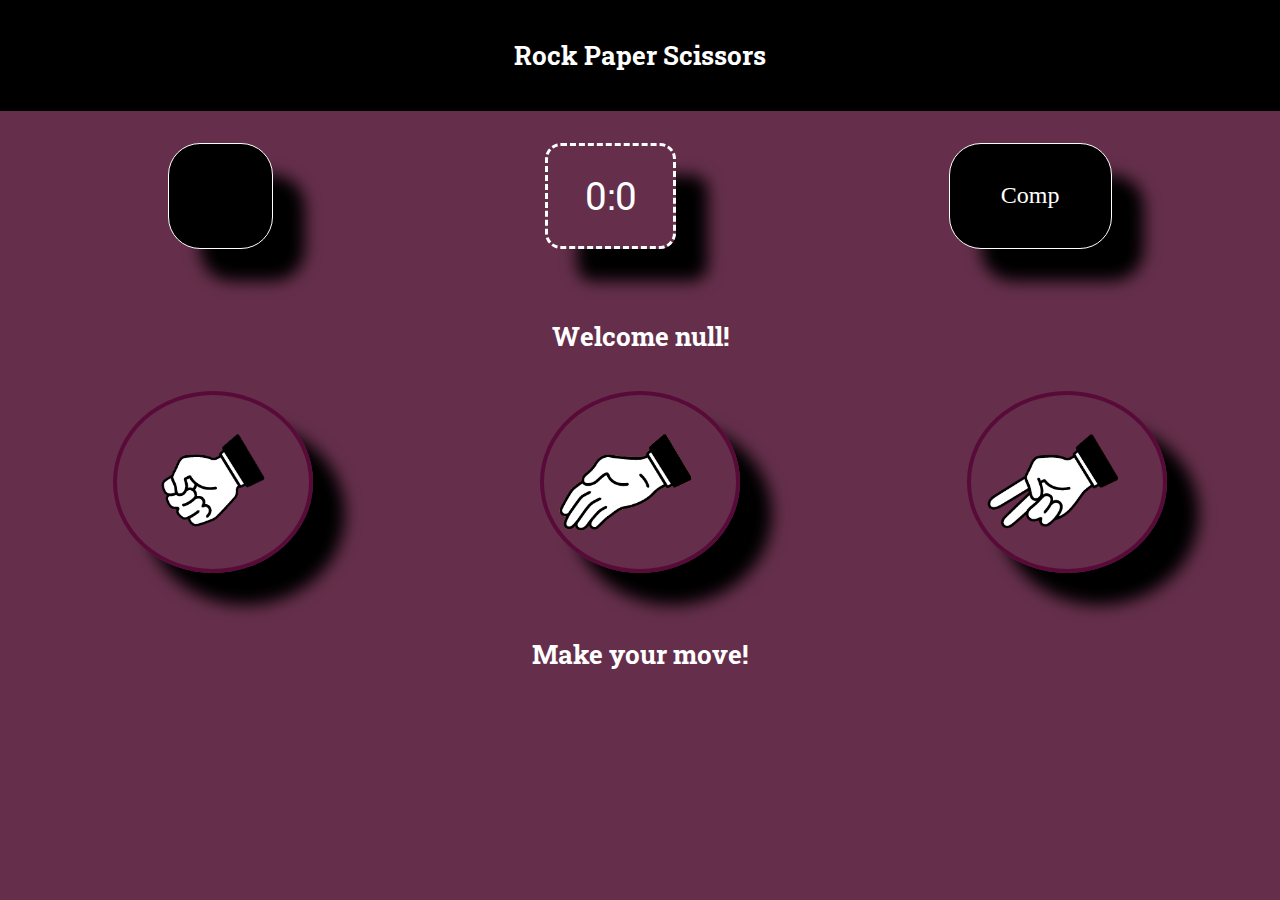
<file: index.html>
<!DOCTYPE html>
<html lang="en">
<head>
    <link rel="preconnect" href="https://fonts.googleapis.com">
    <link rel="preconnect" href="https://fonts.gstatic.com" crossorigin>
    <link href="https://fonts.googleapis.com/css2?family=Aleo&family=Lato:ital,wght@0,400;0,700;1,400&family=Roboto+Slab:wght@400;700&display=swap" rel="stylesheet">
    <link rel="stylesheet" href="style.css">
    <meta charset="UTF-8">
    <meta http-equiv="X-UA-Compatible" content="IE=edge">
    <meta name="viewport" content="width=device-width, initial-scale=1.0">
    <title>Document</title>
</head>
<body>
    <div class="grid-container">

        <div class="grid-header">
            <div class="flex-header">
    <header>
        <h1>Rock Paper Scissors</h1>
    </header>
</div>
</div>

    <div class="grid-score-board">
    <div class="score-board">
        <div id="user-lable" class="badge">you</div>
        <div id="score-ID"><span id="user-score">0</span>:<span id="computer-score">0</span></div>
        <div id="computer-lable" class="badge">Comp</div>
       
    </div>
    
    <div class="result">
        <p id="welcome">Heeej</p>
    </div>
</div>
    <div class="grid-choices">
    <div class="choices">
        <div class="choice" id="r">
            <img src="rock.png" width="230px" alt="">
            </div>
            <div class="choice" id="p">
            <img src="paper.png" width="230px" alt="">
            </div>
            <div class="choice" id="s">
            <img src="scissors.png" width="230px" alt="">
        </div>
    </div>
</div>

<div class="grid-message">
    <div class="flex-message">
    <p id="action-message">Make your move!</p>

    <p id="test"></p>
</div>
</div>
    <script src="main.js"></script>



</div>
</body>
</html>
</file>
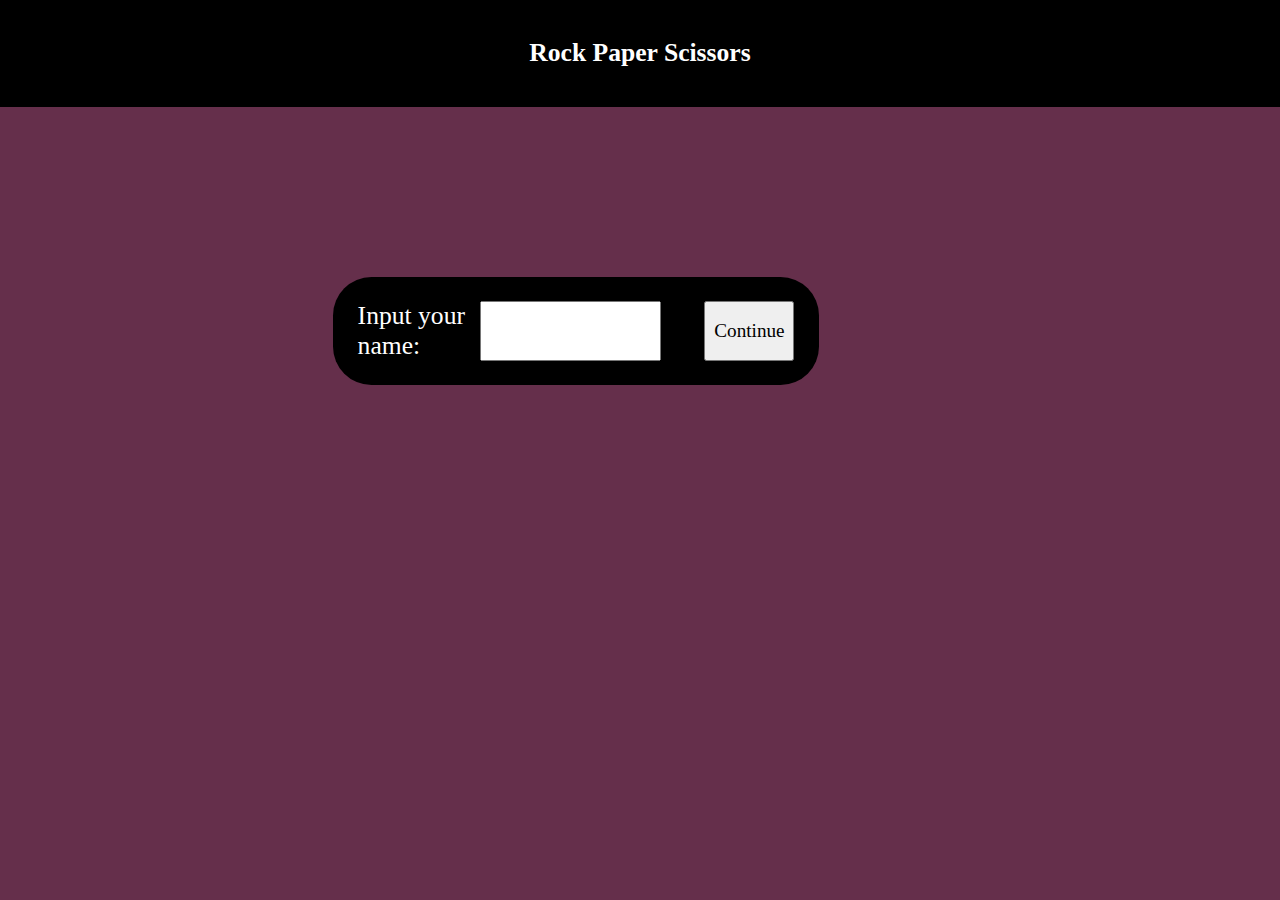
<file: startPage.html>
<!DOCTYPE html>
<html lang="en">
<head>
    <link rel="stylesheet" href="style2.css">
    <meta charset="UTF-8">
    <meta http-equiv="X-UA-Compatible" content="IE=edge">
    <meta name="viewport" content="width=device-width, initial-scale=1.0">
    <title>Document</title>
</head>
<body>
    <div class="grid-container">
    <div class="grid-header">
        <div class="flex-header">
    <header>
        <h1>Rock Paper Scissors</h1>
    </header>
</div>
</div>

<div class="grid-input">
    <div class="flex-input">
    <form action="index.html" onsubmit="callMe()">
    <div class="userInput">
       
        <label for="name"> Input your name: </label>
        <input type="text" name="name" id="userInput">
        <button type="submit" id="submit" value="submit" >Continue</button>
    </div>



    </form>
</div>
</div>
</div>    



<script src="main.js"></script>

</body>
</html>
</file>
<file: style.css>
@import url('https://fonts.googleapis.com/css2?family=Aleo&family=Lato:ital,wght@0,400;0,700;1,400&family=Roboto+Slab:wght@400;700&display=swap');

* {
    margin: 0;
    padding:0;
    box-sizing: border-box;
}

body {
    background-color: rgb(101, 47, 75);
}

.grid-container {
    display: grid;
    
    grid-template-rows: auto auto auto auto;
    grid-template-areas: 
    'header'
    'scoreInfo'
    'choices'
    'message';
}


.grid-header {
    display: grid;
    grid-area: header;
    ;
}

.flex-header {
    display:flex;
    justify-content: space-around;
    background-color: black;
    color: white;
    padding:3%;
    font-family: 'Roboto Slab', serif;
    font-size: 1vw;
}


.grid-score-board {
    display: grid;
    grid-area: scoreInfo;
}

.score-board {
    display:flex;
    justify-content: space-around;
    padding: 2rem;
}

#score-ID {
    border: 3px solid white;
    border-radius: 1rem;
    border-style:dashed;
    color: white;
    font-size: 3vw;
    padding:2% 3%;
    text-align: center;
    font-family: 'Roboto Slab', serif;
    box-shadow: 2rem 2rem 1rem black;
}

.badge {
    
    background-color: black;
    color:white;
    font-size: 1.5rem;
    box-shadow: 2rem 2rem 1rem black;
 }

 #user-lable {

    border: 0.1rem solid white;
    border-radius: 2rem;
    padding:3vw 4vw;
    
 }

 #computer-lable {
   
    border: 0.1rem solid white;
    border-radius: 2rem;
    padding:3vw 4vw;
    
    
}

.result {
    font-size: 2vw;
    color: white;
    font-family: 'Roboto Slab', serif;
    margin-top: 3%;
    margin-bottom: 3%;
    
}

.result > p {
    text-align: center;
    font-weight: bold;
}


.grid-choices {
    display: grid;
    grid-area: choices;
}

.choices {
    display:flex;
    flex-wrap: nowrap;
    justify-content: space-around;
    
}

.choice {
    border: 0.3rem solid rgb(88, 11, 57);
    border-radius: 50%;
    
   
    transition: all 0.8s ease;
    box-shadow: 2rem 2rem 1rem black;
}
.choice:hover {
    cursor: pointer;
    background:rgb(70, 27, 50) ;
    
    
}

.grid-message {
    display: grid;
    grid-area: message;
}

.flex-message {
    display: flex;
    justify-content: center;
    align-items: center;
    margin-top:5%;
    margin-bottom: 5%;
}
#action-message {
    color:white;
    font-size: 2vw;
    font-weight: bold;
    font-family: 'Roboto Slab', serif;
}

img {
    width:15vw;
}


@media (max-width: 800px) {
    .chocies {
    margin-top:50%;
    margin-bottom: 10%;
    }
   img {
    width:24vw;
   }
}


@media (max-width: 600px) {
    .flex-header {
        font-size: 2vw;
    }
    img {
        width:20vw;
    }
}


@media (max-width: 500px) {
    #user-lable {
        padding:2% 3%;
        border-radius: 0;
    }
    #computer-lable {
        padding: 2% 3%;
        border-radius: 0;
    }
    #score-ID {
        margin:0 10%;
        font-size: 7vw;;
    }
    #action-message {
        font-size: 5vw;
        margin-top: 5%;
    }
    .result >p {
        font-size: 7vw;
    }
    .flex-header {
        font-size: 3vw;
    }

  
}
</file>
<file: style2.css>
* {
    margin: 0;
    padding:0;
    box-sizing: border-box;
}

body {
    background-color: rgb(101, 47, 75);
}

.grid-container {
    display: grid;
    
    grid-template-rows: auto auto;
    grid-template-areas: 
    'header'
    'userInput'
}

.grid-header {
    display: grid;
    grid-area:header;
}

.flex-header {
    display:flex;
    justify-content: center;
    display:flex;
    justify-content: space-around;
    background-color: black;
    color: white;
    padding:3%;
    font-family: 'Roboto Slab', serif;
    font-size: 1vw;
}

.grid-input {
    display: grid;
    grid-area: userInput;
    
}
.flex-input {
    
    display: flex;
    justify-content: center;
  
    color:white;
    
    
    font-family: 'Roboto Slab', serif;
    font-size: 2vw;
    width:90%;
    
    
}
.userInput {
    display:flex;
    justify-content: center;
    background-color: black;
    margin-top: 35%;
    padding:5%;
    border-radius: 3vw;

    
}
button {
    font-family: 'Roboto Slab', serif;
    width: 10vw;
    font-size: 1.5vw;
    margin-left: 10%;
}


@media (max-width: 500px) {
    .flex-input {
        font-size: 3vw;
    }
    .flex-header{
        font-size: 3vw;
    }
}

@media (max-width: 400px) {
    .flex-input {
        font-size: 3vw;
    }

    .flex-header{
        font-size: 3vw;
    }
}
</file>
